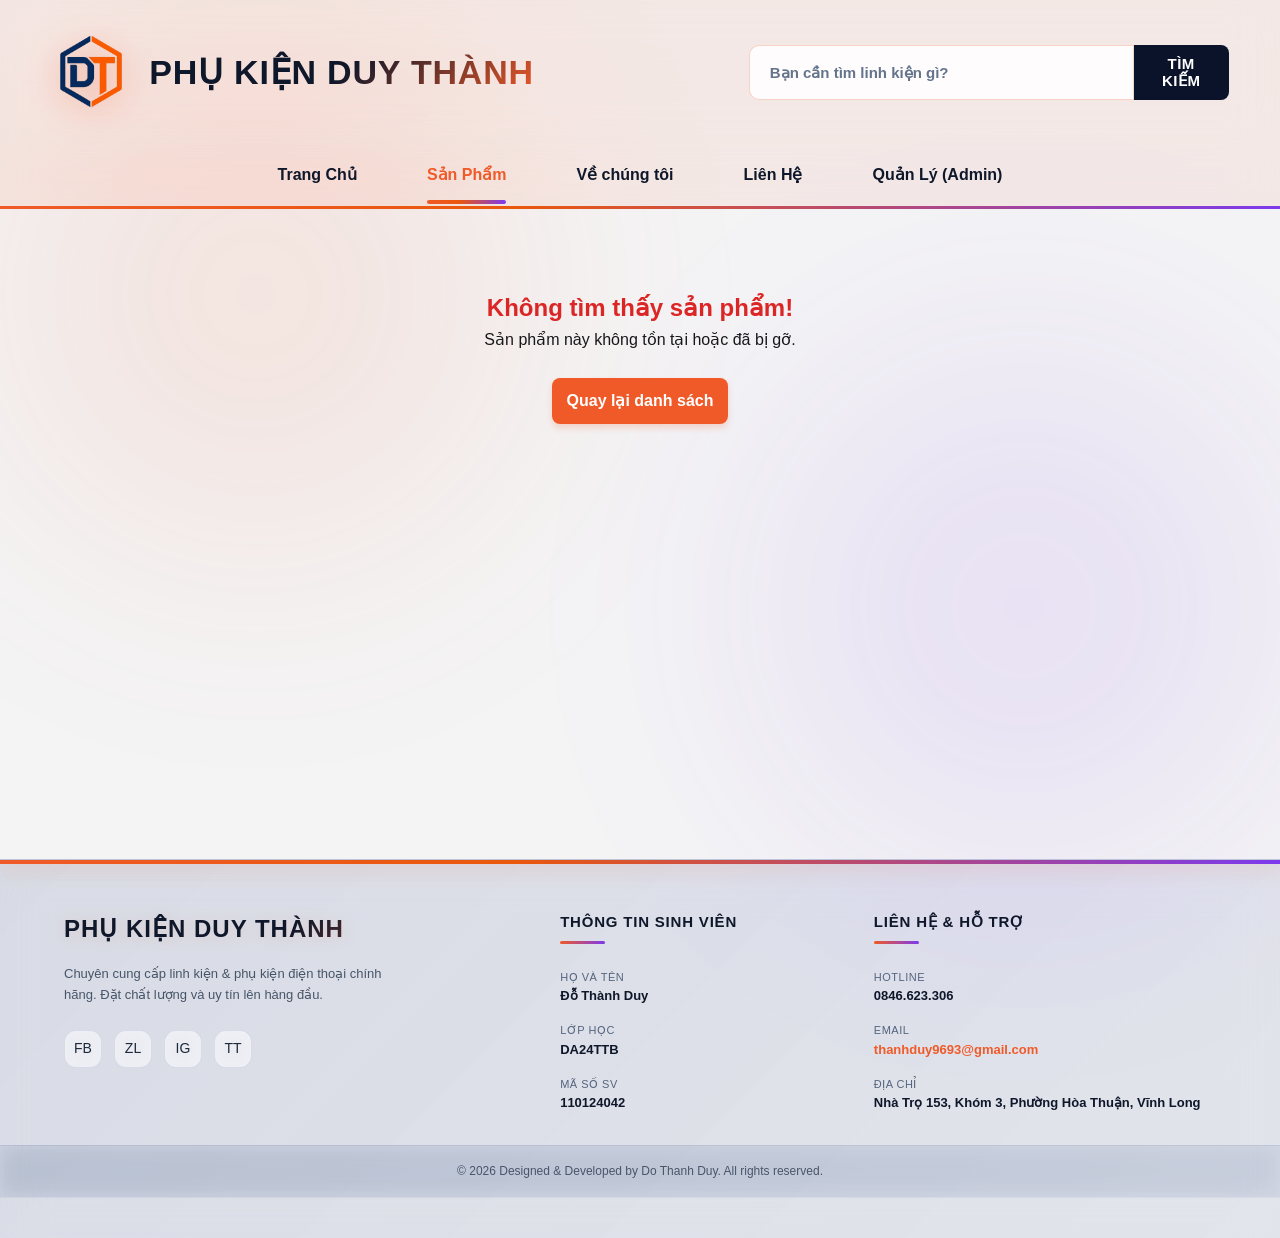
<file: html/chi-tiet.html>
<!DOCTYPE html>
<html lang="vi">
<head>
    <meta charset="UTF-8">
    <meta name="viewport" content="width=device-width, initial-scale=1.0">
    <title>Chi Tiết Sản Phẩm - PhoneParts Studio</title>
    <link rel="stylesheet" href="../css/style.css">
</head>
<body>

<header>
    <div class="container header-container">
        <div class="logo-box">
            <a href="../index.html">
                <img src="../assets/logo.png" alt="PhoneParts Studio Logo" class="logo">
                <h1 class="shop-name">PHỤ KIỆN DUY THÀNH</h1>
            </a>
        </div>

        <div class="search-box">
            <input type="text" placeholder="Bạn cần tìm linh kiện gì?">
            <button class="btn-search">
                Tìm kiếm
            </button>
        </div>
    </div>
</header>

    <nav class="main-nav">
        <ul class="nav-links">
            <li><a href="../index.html">Trang Chủ</a></li>
            <li><a href="san-pham.html" class="active">Sản Phẩm</a></li>
            <li><a href="gioi-thieu.html">Về chúng tôi</a></li>
            <li><a href="lien-he.html">Liên Hệ</a></li>
            <li><a href="#" onclick="kiemTraAdmin()">Quản Lý (Admin)</a></li>
        </ul>
    </nav>

    <main class="container">

       <div id="error-message" style="display: none; text-align: center; padding: 50px;">
           <h2 style="color: #dc2626;">Không tìm thấy sản phẩm!</h2>
           <p>Sản phẩm này không tồn tại hoặc đã bị gỡ.</p>
           <br>
           <a href="san-pham.html" class="btn">Quay lại danh sách</a>
       </div>


        <div id="detail-content">
            </div>
    </main>

<footer class="main-footer">
    <div class="footer-container">
        <div class="footer-brand-col">
            <h3 class="footer-logo-text">PHỤ KIỆN DUY THÀNH</h3>
            <p class="footer-slogan">Chuyên cung cấp linh kiện & phụ kiện điện thoại chính hãng. Đặt chất lượng và uy tín lên hàng đầu.</p>
            <div class="social-links">
                <a href="#" title="Facebook">FB</a>
                <a href="#" title="Zalo">ZL</a>
                <a href="#" title="Instagram">IG</a>
                <a href="#" title="TikTok">TT</a>
            </div>
        </div>

        <div class="footer-info-col">
            <h4 class="footer-heading">THÔNG TIN SINH VIÊN</h4>
            <ul class="footer-list">
                <li><span>Họ và tên</span> <strong>Đỗ Thành Duy</strong></li>
                <li><span>Lớp học</span> <strong>DA24TTB</strong></li>
                <li><span>Mã số SV</span> <strong>110124042</strong></li>
            </ul>
        </div>

        <div class="footer-info-col">
            <h4 class="footer-heading">LIÊN HỆ & HỖ TRỢ</h4>
            <ul class="footer-list">
                <li><span>Hotline</span> <strong>0846.623.306</strong></li>
                <li><span>Email</span> <a href="mailto:thanhduy9693@gmail.com">thanhduy9693@gmail.com</a></li>
                <li><span>Địa chỉ</span> <strong>Nhà Trọ 153, Khóm 3, Phường Hòa Thuận, Vĩnh Long</strong></li>
            </ul>
        </div>
    </div>
    
    <div class="footer-bottom">
        <p>© 2026 Designed & Developed by Do Thanh Duy. All rights reserved.</p>
    </div>
</footer>

    <script src="../js/db.js"></script>
    <script src="../js/script.js"></script>

<div id="adminModal" class="modal-admin">

    <div class="modal-content-admin">

        <h3>Đăng nhập Admin</h3>
        <p style="color:#64748b; font-size:14px;">
         Mật khẩu demo: 123456</p>
       <input
       type="password"
       id="adminPassword"
       placeholder="Nhập mật khẩu">

        <div class="modal-buttons">

            <button
                class="btn btn-danger"
                onclick="dongAdminModal()">
                Quay lại
            </button>

            <button
                class="btn"
                onclick="xacNhanAdmin()">
                Xác nhận
            </button>

        </div>
    </div>
</div>
</body>
</html>
</file>
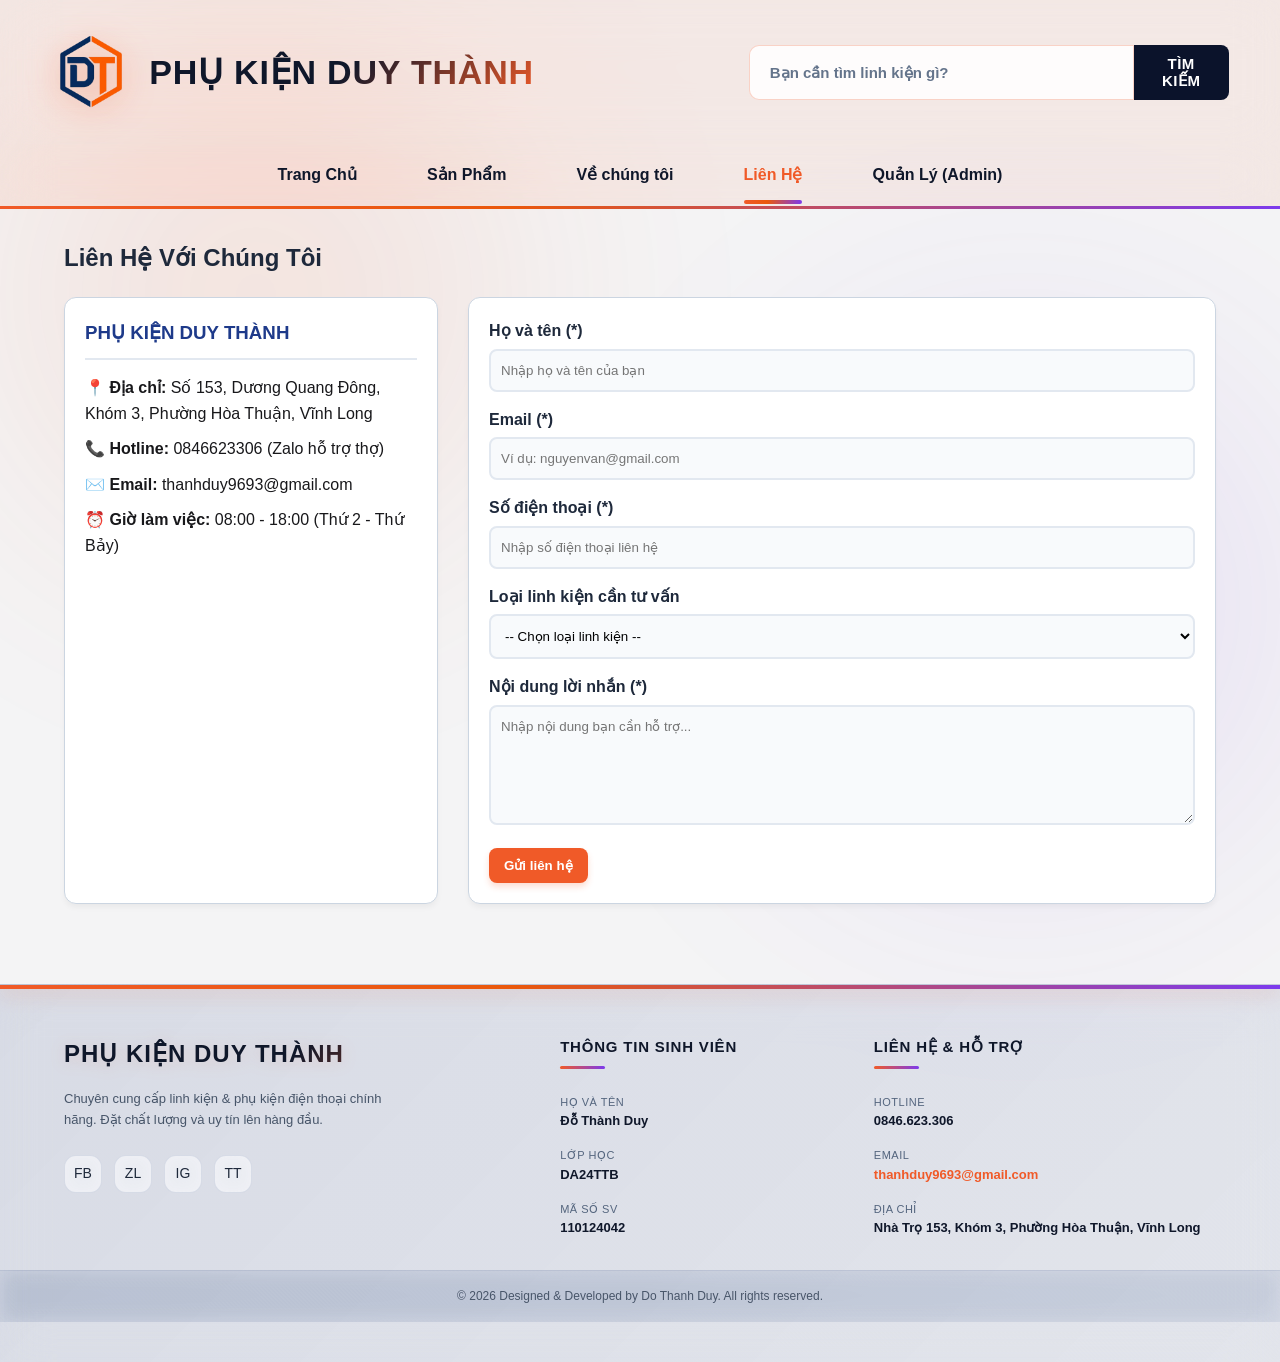
<file: html/lien-he.html>
<!DOCTYPE html>
<html lang="vi">
<head>
    <meta charset="UTF-8">
    <meta name="viewport" content="width=device-width, initial-scale=1.0">
    <title>Liên Hệ - PHỤ KIỆN DUY THÀNH</title>
    <link rel="stylesheet" href="../css/style.css">
</head>
<body>

<header>
    <div class="container header-container">
        <div class="logo-box">
            <a href="../index.html">
                <img src="../assets/logo.png" alt="PHỤ KIỆN DUY THÀNH LOGO" class="logo">
                <h1 class="shop-name">PHỤ KIỆN DUY THÀNH</h1>
            </a>
        </div>

        <div class="search-box">
            <input type="text" placeholder="Bạn cần tìm linh kiện gì?">
            <button class="btn-search">
                Tìm kiếm
            </button>
        </div>
    </div>
</header>

    <nav class="main-nav">
        <ul class="nav-links">
            <li><a href="../index.html">Trang Chủ</a></li>
            <li><a href="san-pham.html">Sản Phẩm</a></li>
            <li><a href="gioi-thieu.html">Về chúng tôi</a></li>
            <li><a href="lien-he.html" class="active">Liên Hệ</a></li>
            <li><a href="#" onclick="kiemTraAdmin()">Quản Lý (Admin)</a></li>
        </ul>
    </nav>

    <main class="container">
        <h2 style="margin-bottom: 20px; color: #1e293b;">Liên Hệ Với Chúng Tôi</h2>
        
        <div class="contact-layout">
            <div class="contact-info">
                <h3>PHỤ KIỆN DUY THÀNH</h3>
                <p style="margin-bottom: 10px;">📍 <strong>Địa chỉ:</strong> Số 153, Dương Quang Đông, Khóm 3, Phường Hòa Thuận, Vĩnh Long</p>
                <p style="margin-bottom: 10px;">📞 <strong>Hotline:</strong> 0846623306 (Zalo hỗ trợ thợ)</p>
                <p style="margin-bottom: 10px;">✉️ <strong>Email:</strong> thanhduy9693@gmail.com</p>
                <p style="margin-bottom: 10px;">⏰ <strong>Giờ làm việc:</strong> 08:00 - 18:00 (Thứ 2 - Thứ Bảy)</p>
            </div>

            <div>
                <form id="contactForm">
                    <div class="form-group">
                        <label for="hoTen">Họ và tên (*)</label>
                        <input type="text" id="hoTen" placeholder="Nhập họ và tên của bạn">
                    </div>
                    
                    <div class="form-group">
                        <label for="email">Email (*)</label>
                        <input type="text" id="email" placeholder="Ví dụ: nguyenvan@gmail.com">
                    </div>

                    <div class="form-group">
                        <label for="soDienThoai">Số điện thoại (*)</label>
                        <input type="text" id="soDienThoai" placeholder="Nhập số điện thoại liên hệ">
                    </div>

                    <div class="form-group">
                        <label for="loaiTuVan">Loại linh kiện cần tư vấn</label>
                        <select id="loaiTuVan">
                            <option value="">-- Chọn loại linh kiện --</option>
                            <option value="man-hinh">Màn hình</option>
                            <option value="pin">Pin</option>
                            <option value="phu-kien">Phụ kiện (Sạc, Cáp, Ốp)</option>
                            <option value="khac">Khác</option>
                        </select>
                    </div>

                    <div class="form-group">
                        <label for="loiNhan">Nội dung lời nhắn (*)</label>
                        <textarea id="loiNhan" placeholder="Nhập nội dung bạn cần hỗ trợ..."></textarea>
                    </div>

                    <div id="formMessage" style="margin-bottom: 15px; font-weight: bold; display: none;"></div>

                    <button type="submit" class="btn">Gửi liên hệ</button>
                </form>
            </div>
        </div>
    </main>
<footer class="main-footer">
    <div class="footer-container">
        <div class="footer-brand-col">
            <h3 class="footer-logo-text">PHỤ KIỆN DUY THÀNH</h3>
            <p class="footer-slogan">Chuyên cung cấp linh kiện & phụ kiện điện thoại chính hãng. Đặt chất lượng và uy tín lên hàng đầu.</p>
            <div class="social-links">
                <a href="#" title="Facebook">FB</a>
                <a href="#" title="Zalo">ZL</a>
                <a href="#" title="Instagram">IG</a>
                <a href="#" title="TikTok">TT</a>
            </div>
        </div>

        <div class="footer-info-col">
            <h4 class="footer-heading">THÔNG TIN SINH VIÊN</h4>
            <ul class="footer-list">
                <li><span>Họ và tên</span> <strong>Đỗ Thành Duy</strong></li>
                <li><span>Lớp học</span> <strong>DA24TTB</strong></li>
                <li><span>Mã số SV</span> <strong>110124042</strong></li>
            </ul>
        </div>

        <div class="footer-info-col">
            <h4 class="footer-heading">LIÊN HỆ & HỖ TRỢ</h4>
            <ul class="footer-list">
                <li><span>Hotline</span> <strong>0846.623.306</strong></li>
                <li><span>Email</span> <a href="mailto:thanhduy9693@gmail.com">thanhduy9693@gmail.com</a></li>
                <li><span>Địa chỉ</span> <strong>Nhà Trọ 153, Khóm 3, Phường Hòa Thuận, Vĩnh Long</strong></li>
            </ul>
        </div>
    </div>
    
    <div class="footer-bottom">
        <p>© 2026 Designed & Developed by Do Thanh Duy. All rights reserved.</p>
    </div>
</footer>

    <script src="../js/db.js"></script>
    <script src="../js/script.js"></script>

<div id="adminModal" class="modal-admin">

    <div class="modal-content-admin">

        <h3>Đăng nhập Admin</h3>
        <p style="color:#64748b; font-size:14px;">
         Mật khẩu demo: 123456</p>
       <input
       type="password"
       id="adminPassword"
       placeholder="Nhập mật khẩu">

        <div class="modal-buttons">

            <button
                class="btn btn-danger"
                onclick="dongAdminModal()">
                Quay lại
            </button>

            <button
                class="btn"
                onclick="xacNhanAdmin()">
                Xác nhận
            </button>

        </div>
    </div>
</div>


</body>
</html>
</file>
<file: css/style.css>
/* =========================
   RESET & BODY
========================= */
:root {
    --chroma-gradient: linear-gradient(135deg, #F05A28, #7C3AED);
    --price-gradient: linear-gradient(135deg, #F05A28, #EF4444);
}
* { margin: 0; padding: 0; box-sizing: border-box; }


body {
    font-family: 'Inter', 'Segoe UI', sans-serif;
    background: #F4F4F5; /* Xám trắng siêu nhẹ */
    color: #18181B; 
    line-height: 1.6;
    position: relative;
    overflow-x: hidden;
}

body::before, body::after {
    content: '';
    position: fixed;
    width: 60vw;
    height: 60vw;
    border-radius: 50%;
    filter: blur(120px);
    opacity: 0.15; /* Chỉnh mờ tối đa nhưng vẫn cảm nhận được khối màu */
    z-index: -1;
    pointer-events: none;
}

body::before {
    top: -10%; left: -10%;
    background: radial-gradient(circle, #F05A28 0%, transparent 70%);
}

body::after {
    bottom: -10%; right: -10%;
    background: radial-gradient(circle, #7C3AED 0%, transparent 70%);
}









/* =========================
   CONTAINER
========================= */
.container {
    width: 90%; max-width: 1200px; margin: auto;
}










/* ==========================================================================
MÃ NGUỒN HOÀN CHỈNH: CẢ HEADER & NAVIGATION (Kính Mờ Hổ Phách - Logo Siêu Đại)
========================================================================== */

:root {
    /* Dải màu hệ thống chuyển sắc sâu từ Cam sang Tím */
    --chroma-gradient: linear-gradient(90deg, #F05A28 0%, #EA580C 40%, #7C3AED 100%);
}

/* 1. KHUNG CHỨA TỔNG: Hiệu ứng kính mờ hổ phách trong suốt (Orange Glassmorphism) */
header, nav {
    /* Sử dụng màu cam siêu nhạt, trong suốt phối hợp bộ lọc blur cực sâu */
    background: rgba(240, 90, 40, 0.07) !important; 
    backdrop-filter: blur(25px) saturate(150%);
    -webkit-backdrop-filter: blur(25px) saturate(150%);
}

header { 
    /* Tăng mạnh padding dọc lên 32px để tạo không gian bề thế cho Logo cỡ đại */
    padding: 32px 0; 
    border-bottom: none;
    position: relative;
}

.header-container {
    display: flex; 
    align-items: center; 
    justify-content: space-between; 
    gap: 30px; 
    width: 92%; 
    max-width: 1200px;
    margin: auto;
}

/* 2. CỤM LOGO THƯƠNG HIỆU TỰ DO CỠ ĐẠI (Đập tan khối hộp, phóng to tối đa) */
.logo-box a {
    display: flex; 
    align-items: center; 
    gap: 18px; /* Khoảng cách rộng rãi giữa hình logo và chữ */
    text-decoration: none;
    position: relative;
    padding: 0;           /* Xóa bỏ hoàn toàn khoảng đệm của hộp cũ */
    background: none;     /* Loại bỏ hoàn toàn nền trắng của hộp cũ */
    border-radius: 0;
    border: none;         /* Xóa bỏ đường viền hộp cũ */
    box-shadow: none;     /* Xóa đổ bóng hộp cũ */
    transition: transform 0.3s cubic-bezier(0.16, 1, 0.3, 1);
}

.logo-box img { 
    height: 80px; /* SIÊU PHÓNG TO LOGO: Tăng từ 64px lên hẳn 80px cực kỳ bề thế */
    width: auto;
    border-radius: 8px; 
    /* Đổ bóng trực tiếp theo phôi hình ảnh logo để tạo độ nổi khối mạnh mẽ */
    filter: drop-shadow(0 6px 16px rgba(240, 90, 40, 0.35));
}

.shop-name {
    font-family: 'Segoe UI', Tahoma, Geneva, Verdana, sans-serif;
    font-size: 34px; /* SIÊU PHÓNG TO CHỮ: Đẩy từ 30px lên hẳn 34px siêu đậm đà */
    font-weight: 900; 
    text-transform: uppercase;
    /* Giữ chữ xám đen để tương phản tốt trên nền kính sáng, vuốt cam cháy rực rỡ ở đuôi */
    background: linear-gradient(135deg, #0F172A 50%, #F05A28 100%); 
    -webkit-background-clip: text;
    -webkit-text-fill-color: transparent;
    margin: 0; 
    letter-spacing: 0.8px;
}

.logo-box a:hover {
    transform: translateY(-3px) scale(1.02); /* Hiệu ứng nhấc nhẹ và phóng to khi hover */
}

/* 3. THANH TÌM KIẾM: Kính sáng tương phản cao */
.search-box { 
    flex: 1; 
    max-width: 480px; 
    display: flex; 
}

.search-box input {
    width: 100%; 
    padding: 14px 20px; 
    background: rgba(255, 255, 255, 0.85); /* Nền ô nhập trắng kính mờ dày dặn */
    border: 1px solid rgba(240, 90, 40, 0.25); 
    border-radius: 10px 0 0 10px; 
    outline: none;
    color: #0F172A; 
    font-family: inherit;
    font-size: 15px; 
    font-weight: 600;
    transition: all 0.3s ease;
}

.search-box input::placeholder { 
    color: #64748B; 
}

.search-box input:focus {
    border-color: #F05A28;
    box-shadow: 0 0 15px rgba(240, 90, 40, 0.15); 
    background: #FFFFFF;
}

.btn-search {
    padding: 14px 26px;
    background: var(--chroma-gradient);
    color: white; 
    border: none; 
    border-radius: 0 10px 10px 0;
    cursor: pointer; 
    font-weight: 800; 
    font-size: 15px; 
    text-transform: uppercase;
    letter-spacing: 0.5px;
    transition: opacity 0.3s ease;
}

.btn-search:hover { 
    opacity: 0.9; 
}

/* 4. KHỐI GIỎ HÀNG: Bo góc mịn màng tương phản tốt */
.cart-box a {
    text-decoration: none; 
    font-weight: 700;
    display: flex; 
    align-items: center; 
    gap: 10px; 
    padding: 14px 22px; 
    background: rgba(255, 255, 255, 0.7); 
    color: #0F172A; 
    border-radius: 10px; 
    font-size: 15px; 
    border: 1px solid rgba(240, 90, 40, 0.2);
    transition: all 0.3s ease;
}

.cart-box a:hover {
    border-color: #F05A28;
    color: #F05A28;
    background: #FFFFFF;
}

.cart-count { 
    color: #F05A28; 
    font-weight: 800;
}

/* 5. THANH MENU NAV: Gia tăng sắc độ Xám Đen Đậm để nổi bần bật từng nút chữ */
nav { 
    position: sticky; 
    top: 0; 
    z-index: 999; 
    padding: 2px 0; 
    border-bottom: 3.5px solid transparent; /* Dải LED lỏng phân cách với phần Main sáng */
    border-image: var(--chroma-gradient) 1;
}

nav ul { 
    display: flex; 
    justify-content: center; 
    list-style: none; 
    padding: 0; 
    margin: 0; 
}

nav a {
    display: block; 
    font-size: 16px; 
    /* TĂNG NỔI BẬT: Ép màu Xanh Đen Charcoal cực đậm (#0F172A) để chữ Nav hiện rõ mồn một */
    color: #0F172A; 
    text-decoration: none; 
    margin: 0 35px; /* Giữ nguyên khoảng cách xa nhau thoáng đãng theo ý bạn */
    padding: 16px 0;
    font-weight: 700; 
    position: relative; 
    transition: all 0.2s ease;
}

nav a::after {
    content: ''; 
    position: absolute; 
    bottom: 0; 
    left: 0;
    width: 0; 
    height: 4px; /* Thanh LED chạy dưới chân chữ khi di chuột */
    background: var(--chroma-gradient);
    border-radius: 99px;
    transition: width 0.3s cubic-bezier(0.16, 1, 0.3, 1);
}

nav a:hover, nav a.active { 
    color: #F05A28; /* Chuyển màu chữ sang cam rực khi hover định hướng click */
}

nav a:hover::after, nav a.active::after { 
    width: 100%; 
}













/* =========================
   MAIN
========================= */
main { min-height: 600px; padding: 30px 0; }











/* ==========================================================================
   CARD SẢN PHẨM: White Glassmorphism Hoàn Toàn Hòa Quyện Với Background
========================================================================= */

:root {
    /* Đảm bảo hệ thống có đủ các biến màu để card hoạt động */
    --chroma-gradient: linear-gradient(90deg, #F05A28 0%, #EA580C 40%, #7C3AED 100%);
    --price-gradient: linear-gradient(135deg, #F05A28 0%, #DC2626 100%);
}

.product-grid {
    display: grid; 
    grid-template-columns: repeat(auto-fill, minmax(260px, 1fr)); /* Tăng nhẹ kích thước tối thiểu để card thoáng hơn */
    gap: 24px; /* Tăng khoảng cách giữa các card để tạo không gian thở cho nền kính */
}

.card {
    /* SỬA LỖI CỐT LÕI: Hạ độ đục từ 0.75 xuống 0.45 để card trong suốt, nhìn xuyên thấu dải màu nền phía sau */
    background: linear-gradient(rgba(255, 255, 255, 0.45), rgba(255, 255, 255, 0.45)) padding-box,
                linear-gradient(135deg, rgba(255, 255, 255, 0.6), rgba(255, 255, 255, 0.1)) border-box;
    /* Tăng độ mờ thấu kính sâu hơn từ 6px lên 12px để lớp kính mịn màng, cao cấp */
    backdrop-filter: blur(12px); 
    -webkit-backdrop-filter: blur(12px);
    
    border: 1px solid transparent; 
    /* TĂNG BO GÓC: Đẩy từ 12px lên 16px giúp card mềm mại, match hoàn hảo với hình ảnh tổng thể */
    border-radius: 16px; 
    
    display: flex; 
    flex-direction: column; 
    overflow: hidden; 
    position: relative;
    transition: all 0.4s cubic-bezier(0.175, 0.885, 0.32, 1.275);
}

.card:hover {
    transform: translateY(-6px);
    /* Khi hover: Chỉ nâng nhẹ độ sáng kính lên 0.65 (thay vì 0.9 đặc khú) để vẫn giữ hiệu ứng xuyên thấu */
    background: linear-gradient(rgba(255, 255, 255, 0.65), rgba(255, 255, 255, 0.65)) padding-box,
                var(--chroma-gradient) border-box; /* Viền chạy dải màu Chroma mượt mà */
    box-shadow: 0 12px 30px rgba(240, 90, 40, 0.12); /* Bóng phát sáng mờ màu cam dịu mắt */
}

/* SỬA LỖI HIỂN THỊ ẢNH: Đổi từ object-fit: cover sang contain để ảnh linh kiện không bị mất góc thô cứng */
.card img { 
    width: 100%; 
    height: 200px; 
    object-fit: contain; 
    padding: 15px 15px 0 15px; /* Thêm padding quanh ảnh để tạo khoảng trống kính mờ bọc quanh sản phẩm */
    background: transparent;
}

.card-body { 
    padding: 20px 18px; /* Tăng nhẹ đệm text cho thông tin thoáng đãng */
    display: flex; 
    flex-direction: column; 
    flex-grow: 1; 
}

/* Tên sản phẩm: Chỉnh phông chữ mảnh, thanh lịch và dễ đọc hơn */
.card h3 {
    font-size: 15px; 
    font-weight: 700;
    line-height: 1.4;
    margin-bottom: 8px;
    color: #1E293B; /* Xám đen sâu tương phản cực tốt trên nền kính sáng */
}

/* Giá tiền: Đổ dải màu Gradient rực rỡ để đập vào mắt người dùng ngay lập tức */
.price {
    background: var(--price-gradient);
    -webkit-background-clip: text; 
    -webkit-text-fill-color: transparent;
    font-weight: 900; 
    font-size: 18px; 
    margin-bottom: 15px;
}

/* NÚT MUA HÀNG ẨN CÔNG NGHỆ (Chỉ hiện khi hover) */
.card-body .btn {
    margin-top: auto; 
    width: 100%;
    background: var(--chroma-gradient); 
    color: white;
    border: none; 
    border-radius: 10px; /* Tăng bo góc nút lên 10px đồng bộ với card */
    padding: 12px 15px; /* Tăng độ dày nút bấm cho đầm tay */
    font-size: 14px;
    font-weight: bold; 
    cursor: pointer;
    /* Trạng thái mặc định: Giữ nguyên logic ẩn trượt từ dưới lên cực hay của bạn */
    opacity: 0; 
    visibility: hidden; 
    transform: translateY(15px);
    transition: all 0.4s cubic-bezier(0.175, 0.885, 0.32, 1.275);
}

/* Kích hoạt hiển thị nút Mua Ngay khi Hover vào card */
.card:hover .btn {
    opacity: 1; 
    visibility: visible; 
    transform: translateY(0); 
    box-shadow: 0 4px 15px rgba(240, 90, 40, 0.3); /* Nút phát sáng nhẹ khi hiện hình */
}

.card-body .btn:hover {
    filter: brightness(1.1); /* Tăng độ rực sáng của nút khi con trỏ chuột trỏ thẳng vào nút */
}

















/* =========================
   BUTTON (Màu Gradient hiện đại)
========================= */
.btn {
    display: inline-flex;
    justify-content: center;
    align-items: center;
    padding: 10px 15px;
    background: #F05A28; /* Cam ấm thương hiệu */
    color: white;
    text-decoration: none;
    border: none;
    border-radius: 8px;
    cursor: pointer;
    font-weight: bold;
    transition: all 0.3s ease;
    box-shadow: 0 4px 6px rgba(240, 90, 40, 0.2);
}

.btn:active {
    transform: scale(0.98); /* Hiệu ứng lún nút khi click chân thực */
}

.btn:hover { box-shadow: 0 4px 15px rgba(124, 58, 237, 0.4); }

.btn-search {
    padding: 10px 20px;
    background: #0B132B; /* Nút tìm kiếm dùng màu Navy để cân bằng */
    color: white;
    border: none;
    border-radius: 0 8px 8px 0;
    cursor: pointer;
    font-weight: bold;
    transition: background 0.3s ease;
}

.btn-search:hover {
    background: #1C2541;
}

.btn-danger{
    background: linear-gradient(135deg, #ef4444, #dc2626);
    box-shadow: 0 4px 6px -1px rgba(239, 68, 68, 0.3);
}

.btn-danger:hover{
    background: linear-gradient(135deg, #dc2626, #b91c1c);
}

.btn-warning{
    background: linear-gradient(135deg, #f59e0b, #d97706);
    color: white;
    box-shadow: 0 4px 6px -1px rgba(245, 158, 11, 0.3);
}

.btn-warning:hover{
    background: linear-gradient(135deg, #d97706, #b45309);
}



















/* =========================
   CHI TIẾT SẢN PHẨM
========================= */
.detail-container{
    display:grid;
    grid-template-columns:1fr 1fr;
    gap:30px;
    background: white;
    padding: 20px;
    border-radius: 12px;
    box-shadow: 0 4px 6px -1px rgba(0,0,0,0.05);
    border: 1px solid #cbd5e1;
}

.detail-image img{
    width:100%;
    border-radius:10px;
    box-shadow: 0 2px 8px rgba(0,0,0,0.05);
}

.detail-info h1{
    margin-bottom:15px;
    color: #0f172a;
}

.detail-info p{
    margin-bottom:10px;
    color: #475569;
}

.detail-price{
    color: #ef4444;
    font-size: 28px;
    font-weight: bold;
    background: #fef2f2;
    display: inline-block;
    padding: 5px 15px;
    border-radius: 8px;
    border: 1px solid #fecaca;
    margin-bottom: 10px;
}
















/* =========================
   FORM (Mềm mại, bắt sáng khi click)
========================= */
form{
    background:white;
    padding:20px;
    border-radius:12px;
    box-shadow: 0 4px 6px -1px rgba(0,0,0,0.05);
    border: 1px solid #cbd5e1;
}

.form-group{
    margin-bottom:15px;
}

label{
    display:block;
    margin-bottom:5px;
    font-weight:bold;
    color: #1e293b;
}

input,
select,
textarea{
    width:100%;
    padding:12px 10px; /* Nhập liệu rộng rãi hơn */
    border:2px solid #e2e8f0;
    border-radius:8px;
    font-family: inherit;
    transition: all 0.3s ease;
    background: #f8fafc;
}

input:focus,
select:focus,
textarea:focus {
    outline: none;
    border-color: #3b82f6;
    background: #ffffff;
    box-shadow: 0 0 0 3px rgba(59, 130, 246, 0.15); /* Sáng xanh khi click */
}

textarea{
    resize:vertical;
    min-height:120px;
}


















/* ===========================================================================
   CONTACT
============================================================================== */
.contact-layout{
    display:grid;
    grid-template-columns:1fr 2fr;
    gap:30px;
}

/* Thông tin liên hệ cột trái (dùng chung cho khối) */
.contact-info {
    background: white;
    padding: 20px;
    border-radius: 12px;
    box-shadow: 0 4px 6px -1px rgba(0,0,0,0.05);
    border: 1px solid #cbd5e1;
}

.contact-info h3 {
    margin-bottom: 15px;
    color: #1e3a8a;
    border-bottom: 2px solid #e2e8f0;
    padding-bottom: 10px;
}
















/* ===========================================================================
   TABLE ADMIN (Giữ nguyên lưới kẻ cứng cáp, nhưng màu sắc hài hòa)
============================================================================== */
table{
    width:100%;
    border-collapse:collapse;
    background:white;
    border-radius: 10px;
    overflow: hidden; /* Cắt góc bo cho bảng */
    box-shadow: 0 4px 6px -1px rgba(0,0,0,0.05);
}

table th,
table td{
    /* Giữ lại viền kẻ ô như cũ nhưng dùng màu xám dịu mắt hơn */
    border:1px solid #cbd5e1; 
    padding:12px 10px;
    text-align:center;
}

table th{
    /* Vẫn giữ header bảng tối màu như ý bạn muốn */
    background: linear-gradient(135deg, #1e3a8a 0%, #0f172a 100%);
    color:white;
    text-transform: uppercase;
    font-size: 13px;
    letter-spacing: 0.5px;
}

table tr:hover {
    background-color: #f8fafc; /* Hover nhẹ nhàng cho dòng */
}

.admin-image{
    width:80px;
    height:60px;
    object-fit:cover;
    border-radius: 6px;
    box-shadow: 0 2px 4px rgba(0,0,0,0.1);
}

/* Bổ sung class Badge (Nhãn trạng thái) để bảng đẹp hơn */
.badge {
    padding: 5px 10px;
    border-radius: 20px;
    font-size: 12px;
    font-weight: bold;
}
.badge-active {
    background: #dcfce7;
    color: #166534;
}
.badge-hidden {
    background: #fee2e2;
    color: #991b1b;
}


















/* ==========================================================================
FOOTER: Liquid Glass Tone Xanh Navy Trong Suốt Pha Lê (Đồng Bộ Header)
========================================================================== */

.main-footer {
    position: relative;
    
    /* THAY ĐỔI: Sử dụng mã màu Navy hoàng gia (14, 42, 107) với độ trong suốt tinh khiết (0.12) */
    /* Kết hợp lớp phủ hạt mịn ánh kính pha lê mờ phía sau */
    background: linear-gradient(135deg, rgba(14, 42, 107, 0.12) 0%, rgba(20, 50, 120, 0.08) 100%),
                linear-gradient(45deg, rgba(255,255,255,0.01) 25%, transparent 25%, transparent 50%, rgba(255,255,255,0.01) 50%, rgba(255,255,255,0.01) 75%, transparent 75%, transparent);
    background-size: 100% 100%, 4px 4px; 
    
    /* Tăng cường bộ lọc bão hòa màu để kéo ánh sáng xanh Navy lên rực rỡ và trong vắt */
    backdrop-filter: blur(24px) saturate(180%);
    -webkit-backdrop-filter: blur(24px) saturate(180%);
    
    color: #1E293B;            
    padding: 50px 0 40px 0;       
    margin-top: 50px;    
    font-family: 'Inter', 'Segoe UI', sans-serif;
    overflow: hidden;
    /* Viền trên ánh Navy nhẹ pha Cam liên kết chặt chẽ với hệ thống màu */
    border-top: 1px solid rgba(14, 42, 107, 0.15); 
}

/* Dải màu chuyển sắc sâu (Chroma Gradient) chạy dọc trên đỉnh Footer */
.main-footer::before {
    content: '';
    position: absolute;
    top: 0;
    left: 0;
    width: 100%;
    height: 4px;
    background: linear-gradient(90deg, #F05A28 0%, #EA580C 40%, #7C3AED 100%);
    box-shadow: 0 2px 20px rgba(240, 90, 40, 0.4); 
}

.main-footer .footer-container {
    display: grid;
    grid-template-columns: 2fr 1.2fr 1.5fr; 
    gap: 40px; 
    width: 90%;
    max-width: 1200px;
    margin: 0 auto;
    align-items: start;
    padding-bottom: 15px; 
}

/* Phần Thương hiệu */
.footer-logo-text {
    background: linear-gradient(135deg, #0F172A 50%, #F05A28 100%);
    background-clip: text;
    -webkit-background-clip: text;
    -webkit-text-fill-color: transparent;
    font-size: 24px; 
    font-weight: 800;
    margin-bottom: 16px; 
    letter-spacing: 1px;
    filter: drop-shadow(0 2px 8px rgba(240, 90, 40, 0.15));
}

.footer-slogan {
    line-height: 1.6;
    margin-bottom: 24px; 
    font-size: 13px; 
    max-width: 320px;
    color: #475569;          
}

/* Nút mạng xã hội - Khối kính trắng đục bắt sáng nhẹ */
.social-links {
    display: flex;
    gap: 12px;
}

.social-links a {
    display: flex;
    justify-content: center;
    align-items: center;
    width: 38px; 
    height: 38px;
    background: rgba(255, 255, 255, 0.65); 
    backdrop-filter: blur(8px);
    -webkit-backdrop-filter: blur(8px);
    color: #1E293B;            
    text-decoration: none;
    border-radius: 12px;       
    font-size: 14px;
    border: 1px solid rgba(14, 42, 107, 0.1); 
    transition: all 0.4s cubic-bezier(0.16, 1, 0.3, 1); 
}

.social-links a:hover {
    background: linear-gradient(135deg, #F05A28 0%, #7C3AED 100%); 
    color: #FFFFFF;            
    border-color: rgba(255, 255, 255, 0.3);
    transform: translateY(-4px) scale(1.05); 
    box-shadow: 0 8px 20px rgba(240, 90, 40, 0.25); 
}

/* Tiêu đề các cột */
.footer-heading {
    color: #0F172A;            
    font-size: 15px;
    font-weight: 700;
    margin-bottom: 26px; 
    text-transform: uppercase;
    letter-spacing: 0.8px;
    position: relative;
    padding-bottom: 10px;
}

.footer-heading::after {
    content: '';
    position: absolute;
    left: 0;
    bottom: 0;
    width: 45px;
    height: 3px;
    background: linear-gradient(90deg, #F05A28, #7C3AED); 
    border-radius: 2px;
}

/* Cấu trúc List thông tin sinh viên */
.footer-list {
    list-style: none;
    padding: 0;
    margin: 0;
}

.footer-list li {
    margin-bottom: 18px; 
    font-size: 13px;
    line-height: 1.4;
    display: flex;
    flex-direction: column;
}

.footer-list li span {
    font-size: 11px;
    color: #54657E; /* Đậm hơn 1 chút để tương phản tốt trên nền pha lê */          
    text-transform: uppercase;
    letter-spacing: 0.5px;
    margin-bottom: 2px;
}

.footer-list li strong {
    color: #0F172A;          
    font-weight: 700;
}

/* Đường Link thông tin (Email, Hotline...) */
.footer-list a {
    color: #F05A28;            
    text-decoration: none;
    font-weight: 600;
    position: relative;
    display: inline-block;
    transition: color 0.3s ease;
}

.footer-list a:hover {
    color: #7C3AED;            
}

/* Dải màu Bottom Bar (Bản quyền) */
.footer-bottom {
    /* THAY ĐỔI: Hòa trộn sắc Navy trong suốt dịu mắt, đồng bộ hoàn hảo với thân trên */
    background: rgba(14, 42, 107, 0.05); 
    backdrop-filter: blur(10px);
    -webkit-backdrop-filter: blur(10px);
    text-align: center;
    padding: 16px 0; 
    border-top: 1px solid rgba(14, 42, 107, 0.08); 
}

.footer-bottom p {
    margin: 0;
    font-size: 12px;
    color: #475569;            
}

/* Responsive di động */
@media (max-width: 768px) {
    .main-footer {
        padding-top: 35px;
        padding-bottom: 25px; 
    }
    .main-footer .footer-container {
        grid-template-columns: 1fr;
        gap: 25px; 
        text-align: center;
    }
    .footer-heading::after {
        left: 50%;
        transform: translateX(-50%);
    }
    .social-links {
        justify-content: center;
    }
    .footer-slogan {
        margin: 0 auto 15px auto;
    }
    .footer-list li {
        align-items: center;
    }
}















/* =========================
   RESPONSIVE cho thiết bị di động
========================= */
@media (max-width: 768px) {
    .header-container {
        flex-direction: column;
        text-align: center;
    }
    .banner {
        justify-content: center;
    }
    .footer-container {
        flex-direction: column;
        text-align: center;
    }
    .footer-left, .footer-right {
        text-align: center;
    }
}




















/* ==========================================================================
   BỘ LỌC SẢN PHẨM (Trang Sản Phẩm)
   ========================================================================== */
.product-header {
    display: flex;
    justify-content: space-between; /* Đẩy tiêu đề sang trái, bộ lọc sang phải */
    align-items: center;
    margin-bottom: 25px;
    padding-bottom: 15px;
    border-bottom: 2px solid #e2e8f0;
}

.filter-box {
    display: flex;
    align-items: center;
    gap: 10px;
}

.filter-box label {
    font-weight: 600;
    color: #475569;
    font-size: 14px;
    margin: 0;
}

.filter-box select {
    padding: 8px 15px;
    border: 1px solid #cbd5e1;
    border-radius: 8px;
    background-color: #ffffff;
    color: #1e293b;
    font-family: inherit;
    font-size: 14px;
    font-weight: 600;
    outline: none;
    cursor: pointer;
    transition: all 0.3s ease;
    box-shadow: 0 2px 4px rgba(0,0,0,0.02);
}

/* Hiệu ứng khi bấm vào ô chọn */
.filter-box select:focus {
    border-color: #2563eb;
    box-shadow: 0 0 0 3px rgba(37, 99, 235, 0.1);
}

#gioHangContainer,
#formDatHangContainer{
    margin-top:20px;
}

#gioHangContainer h3,
#formDatHangContainer h3{
    margin-bottom:15px;
    color:#1e293b;
}

#formDatHang{
    margin-top:15px;
}



























/* =======================================================
   POPUP ĐĂNG NHẬP ADMIN
======================================================= */

.modal-admin {
    display: none;
    position: fixed;
    inset: 0;
    background: rgba(0,0,0,0.5);
    justify-content: center;
    align-items: center;
    z-index: 9999;
}

.modal-content-admin {
    background: #fff;
    padding: 25px;
    width: 350px;
    border-radius: 10px;
    box-shadow: 0 4px 15px rgba(0,0,0,0.2);
}

.modal-content-admin h3 {
    margin-bottom: 15px;
    color: #1e293b;
}

.modal-content-admin input {
    width: 100%;
    padding: 10px;
    margin-bottom: 15px;
    border: 1px solid #cbd5e1;
    border-radius: 6px;
}

.modal-buttons {
    display: flex;
    justify-content: space-between;
}
</file>
